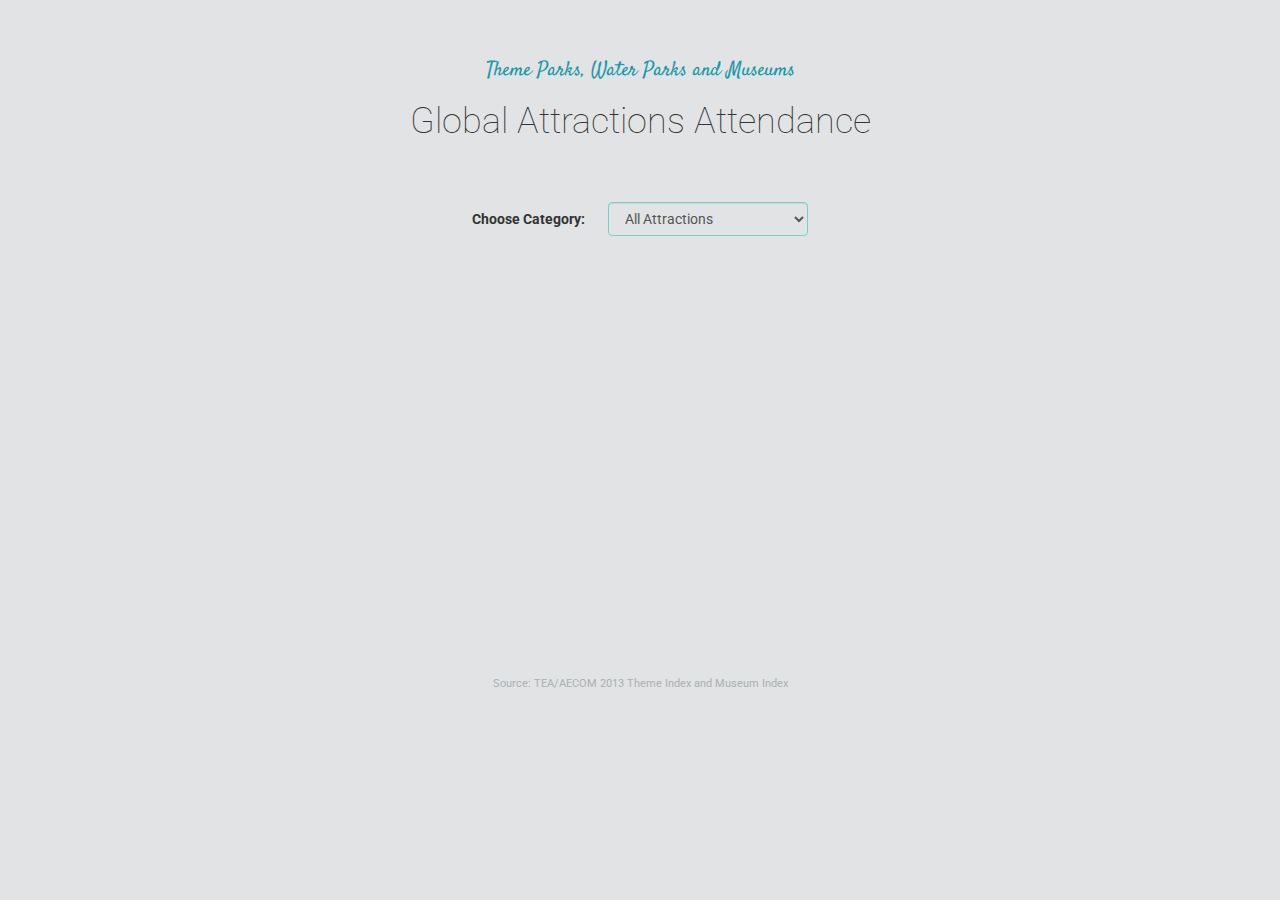
<file: Chapters/Lab_2/Template/index.html>
<!doctype html>
<html>
	<head>
		<meta charset="utf-8">
		<meta name="description" content="">
		<meta name="viewport" content="width=device-width, initial-scale=1">
		<title>CS171 - Introduction to JavaScript</title>

		<!-- Load CSS libraries -->
		<link rel="stylesheet" href="css/bootstrap.min.css">
		<link rel="stylesheet" href="css/style.css">

		<!-- GOOGLE FONTS -->
		<link href='https://fonts.googleapis.com/css?family=Roboto:400,100,300,500,400italic,300italic' rel='stylesheet' type='text/css'>
		<link href='https://fonts.googleapis.com/css?family=Satisfy' rel='stylesheet' type='text/css'>
	</head>
	<body>

	<div class="container content">

		<h2>Theme Parks, Water Parks and Museums</h2>
		<h1>Global Attractions Attendance</h1>

		<div class="user-control">
			<div class="form-group">
		    <label for="attraction-category">Choose Category:</label>
		    <select id="attraction-category" class="form-control" onchange="dataFiltering()">
				  <option value="all">All Attractions</option>
				  <option value="Theme Park">Theme Park</option>
				  <option value="Water Park">Water Park</option>
				  <option value="Museum">Museum</option>
				</select>
		  </div>
		</div>

		<!-- Parent container of our bar chart -->
		<div id="chart-area"></div>

		<p class="source-desc">Source: TEA/AECOM 2013 Theme Index and Museum Index</p>

	</div>
	
	  
	<!-- Load JS libraries: jQuery, bootstrap, D3, D3 Tooltips -->
	<script src="js/jquery.min.js"></script>
	<script src="js/bootstrap.min.js"></script>
	<script src="js/d3.min.js"></script>
	<script src="js/d3-tip.js"></script>

	<!-- Completed: data loading, bar-chart rendering -->
	<script src="js/global-attractions.js"></script>
	<script src="js/barchart.js"></script>

	<script src="js/lab2.js"></script>
	</body>
</html>
</file>
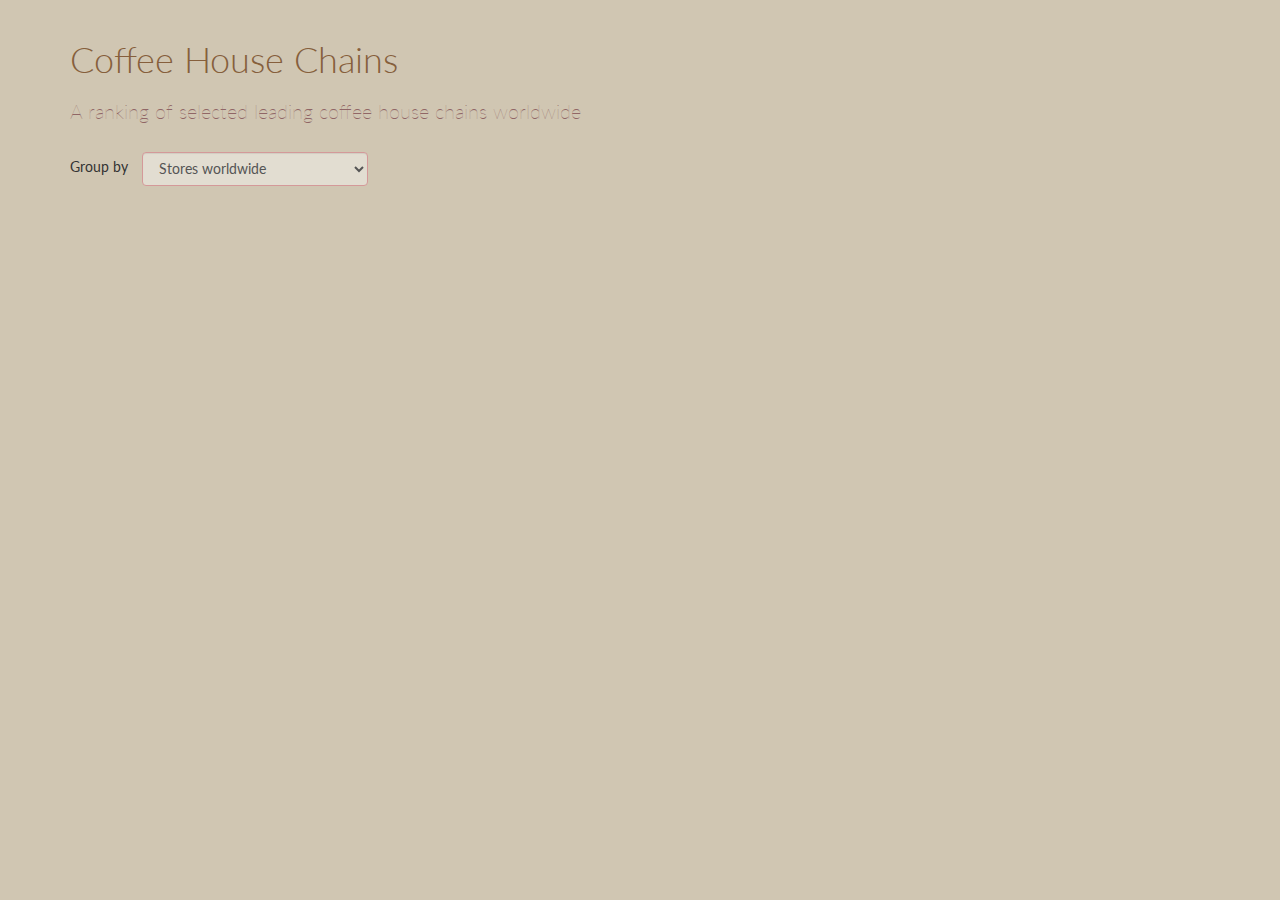
<file: Chapters/Lab_4/Template/index.html>
<!doctype html>
<html>
<head>
	<meta charset="utf-8">
	<meta name="description" content="">
	<meta name="viewport" content="width=device-width, initial-scale=1">
	<title>CS171 - Lab 5</title>

	<link rel="stylesheet" href="css/bootstrap.min.css">
	<link rel="stylesheet" href="css/style.css">

	<link href='https://fonts.googleapis.com/css?family=Lato:400,300,400italic,700' rel='stylesheet' type='text/css'>
</head>
<body>

	<div class="container">

		<h1>Coffee House Chains</h1>
		<h2>A ranking of selected leading coffee house chains worldwide</h2>

		<form class="form-inline">
			<div class="form-group">
		    <label for="rankingType">Group by</label>
		    <select class="form-control" id="ranking-type">
				  <option value="stores">Stores worldwide</option>
				  <option value="revenue">Revenue in billion U.S. dollars</option>
				</select>

				<!-- Activity IV -->
				<!--<button type="button" class="btn btn-link" id="change-sorting"><i class="glyphicon glyphicon-sort"></i> Sort</button>-->
		  </div>
		</form>
		

		<div id="chart-area"></div>

	</div>


	<!-- Load JS libraries: jQuery, bootstrap, D3 -->
	<script src="js/jquery.min.js"></script>
	<script src="js/bootstrap.min.js"></script>
	<script src="js/d3.min.js"></script>

	<!-- Bar chart implementation -->
	<script src="js/main.js"></script>

</body>
</html>
</file>
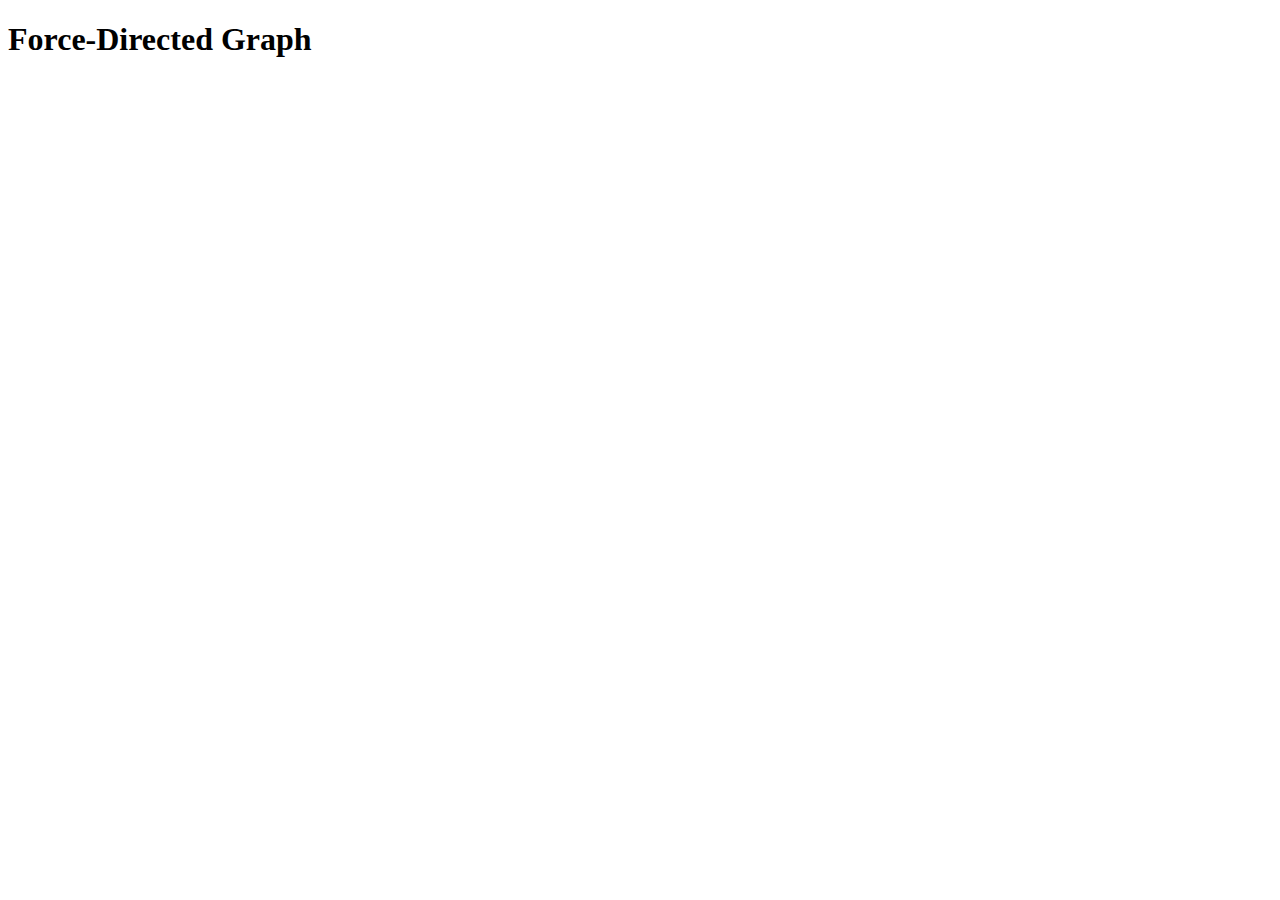
<file: Chapters/Lab_5/Activity 2/index.html>
<!doctype html>
<html>
    <head>
        <meta charset="utf-8">
        <meta name="description" content="">
        <title>CS171 - Lab 6</title>

        <link rel="stylesheet" href="css/style.css">
    </head>
    <body>

        <h1>Force-Directed Graph</h1>

        <div id="chart-area"></div>
        
        <script src="js/d3.min.js"></script>
        <script src="js/activity1.js"></script>
    </body>
</html>
</file>
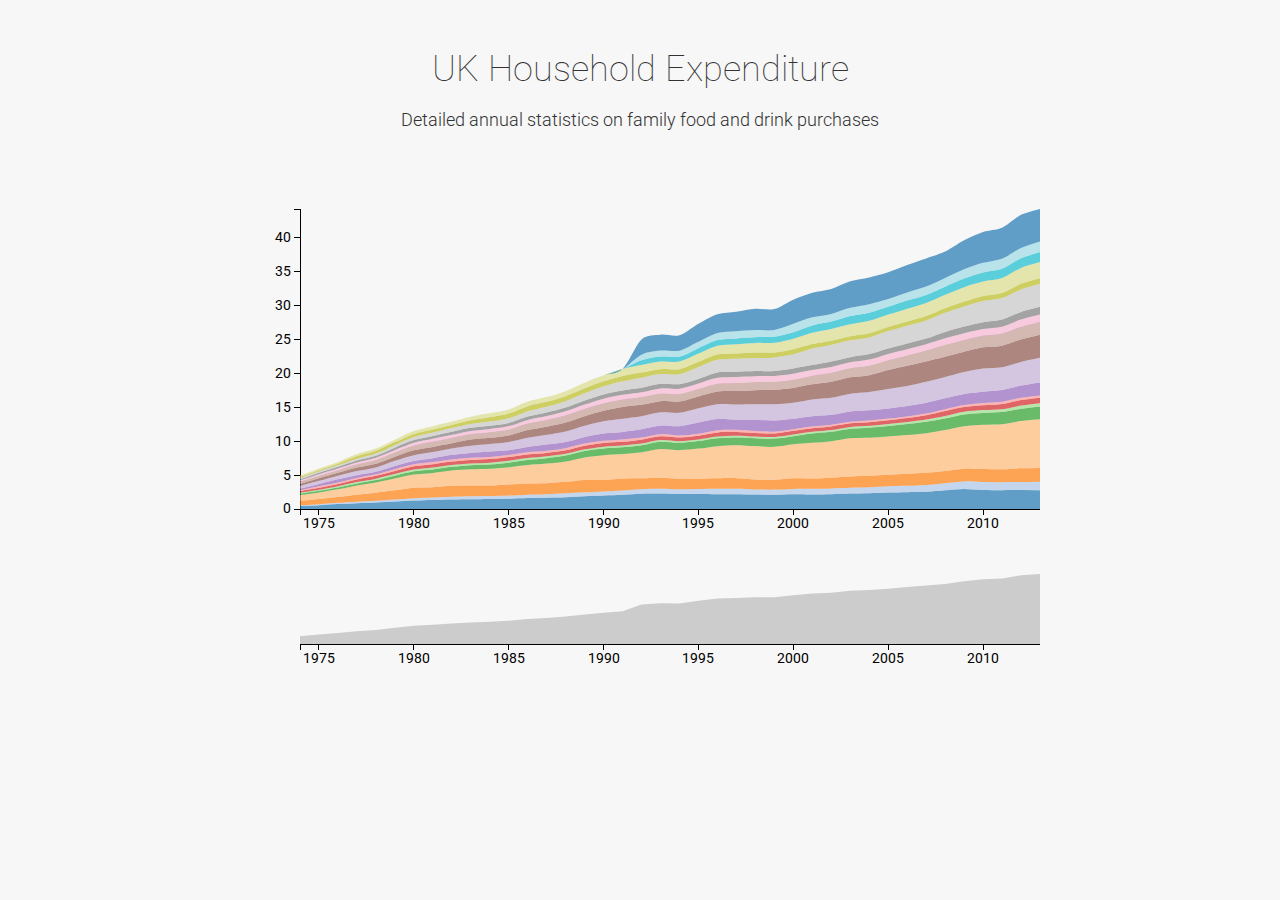
<file: Chapters/Useful Links/!EventHandler/Solution/index.html>
<!doctype html>
<html>
<head>
	<meta charset="utf-8">
	<meta name="description" content="">
	<meta name="viewport" content="width=device-width, initial-scale=1">
	<title>CS171 - Lab 7</title>

	<!-- Load Google Font -->
	<link href='https://fonts.googleapis.com/css?family=Roboto:100,400,300,400italic,700' rel='stylesheet' type='text/css'>

	<!-- CSS libraries -->
	<link rel="stylesheet" href="css/bootstrap.min.css">
	<link rel="stylesheet" href="css/font-awesome.min.css">

	<!-- Custom CSS code -->
	<link rel="stylesheet" href="css/style.css">
</head>
<body>

	<div class="container-fluid">

		<div class="row">
			<div class="col-md-12">
				
				<h1>UK Household Expenditure</h1>
				<h2>Detailed annual statistics on family food and drink purchases</h2>

				<!-- Visualization placeholders -->
				<div id="stacked-area-chart"></div>
				<div id="timeline"></div>
			
			</div>
		</div>

	</div>

	<!-- Load JS libraries -->
	<script src="js/jquery.min.js"></script>
	<script src="js/bootstrap.min.js"></script>
	<script src="js/d3.min.js"></script>

	<!-- Visualization objects -->
	<script src="js/stackedAreaChart.js"></script>
	<script src="js/timeline.js"></script>

	<!-- Load data, create visualizations -->
	<script src="js/main.js"></script>
</body>
</html>
</file>
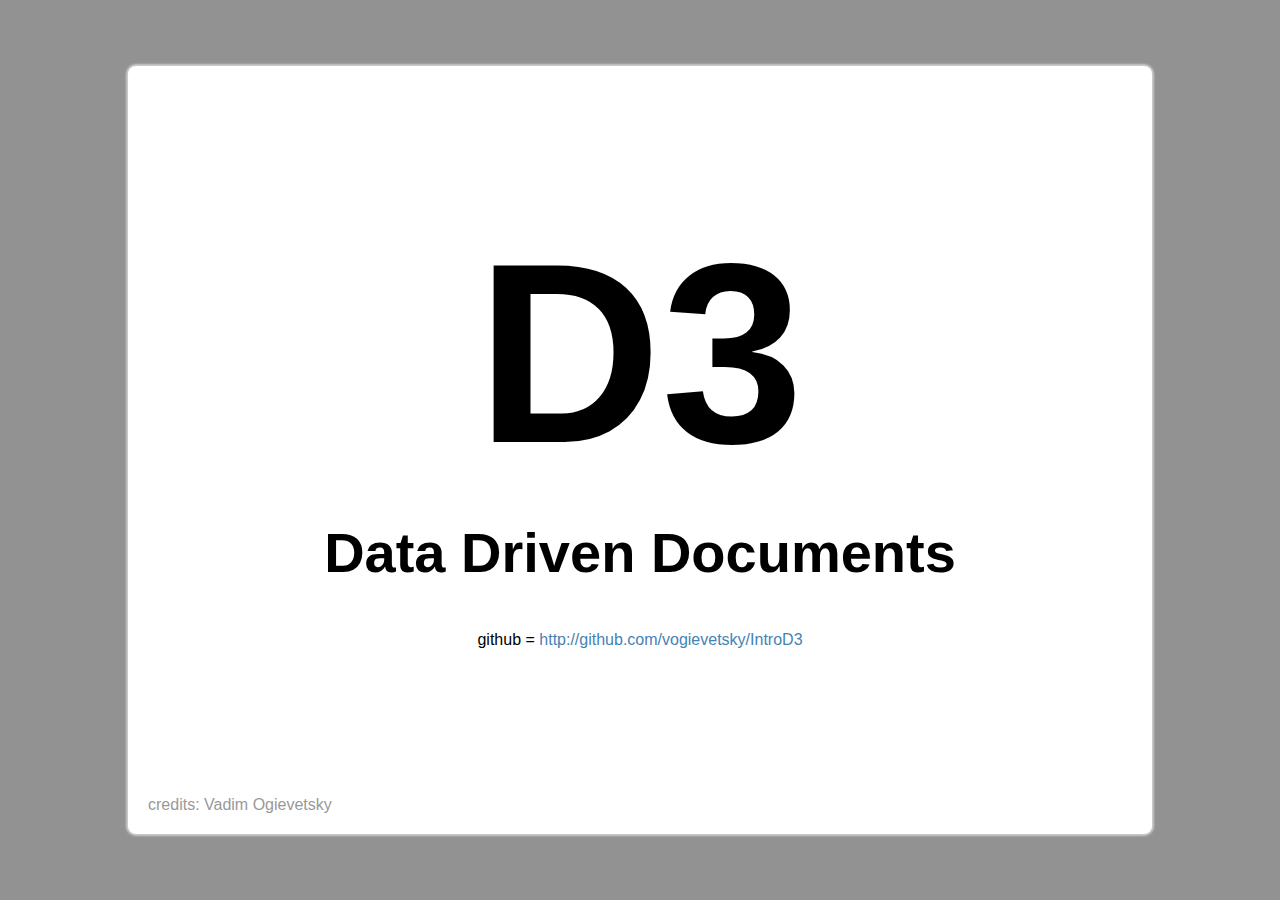
<file: Chapters/Lab_1/D3 Intro.htm>
<!DOCTYPE html>
<!-- saved from url=(0038)http://vadim.ogievetsky.com/IntroD3/#1 -->
<html><head><meta http-equiv="Content-Type" content="text/html; charset=UTF-8">
    
    <title>D3 Intro</title>
    <link rel="stylesheet" type="text/css" href="./D3 Intro_files/deck.css">
    <script src="./D3 Intro_files/d3.v3.js"></script>
    <script src="./D3 Intro_files/slide_maker.js"></script>
  </head>
  <body>

    <section class="main_title">
      <h1>D3</h1>
      <h2>Data Driven Documents</h2>
      github = <a href="http://github.com/vogievetsky/IntroD3">http://github.com/vogievetsky/IntroD3</a>
      <div class="name">credits: Vadim Ogievetsky</div>
    </section>

    <script src="./D3 Intro_files/slides.js"></script><section class="title" style="display: none;"><h1>First, some JavaScript</h1></section><section class="code_slide" style="display: none;"><h1>JavaScript</h1><div class="codes"><textarea class="code" placeholder="JavaScript goes in here..."></textarea><div class="button_bar"><div class="run btn">Run</div><div class="reset btn">Reset</div></div></div><div class="out"></div></section><section class="code_slide" style="display: none;"><h1>JavaScript to the Max</h1><div class="codes"><textarea class="code" placeholder="JavaScript goes in here..."></textarea><div class="button_bar"><div class="run btn">Run</div><div class="reset btn">Reset</div></div></div><div class="out"></div></section><section class="code_slide" style="display: none;"><h1>JavaScript to the Max</h1><div class="codes"><textarea class="code" placeholder="JavaScript goes in here..."></textarea><div class="button_bar"><div class="run btn">Run</div><div class="reset btn">Reset</div></div></div><div class="out"></div></section><section class="title" style="display: none;"><h1>Core D3</h1></section><section class="code_title" style="display: none;"><h1>.select()</h1></section><section class="code_slide" style="display: none;"><h1>.select()</h1><div class="codes"><textarea class="code" placeholder="JavaScript goes in here..."></textarea><div class="button_bar"><div class="run btn">Run</div><div class="reset btn">Reset</div></div></div><div class="out"></div></section><section class="code_slide" style="display: none;"><h1>.select()</h1><div class="codes"><textarea class="code" placeholder="JavaScript goes in here..."></textarea><div class="button_bar"><div class="run btn">Run</div><div class="reset btn">Reset</div></div></div><div class="out"></div></section><section class="code_slide" style="display: none;"><h1>.select()</h1><div class="codes"><textarea class="code" placeholder="JavaScript goes in here..."></textarea><div class="button_bar"><div class="run btn">Run</div><div class="reset btn">Reset</div></div></div><div class="out"></div></section><section class="code_title" style="display: none;"><h1>.selectAll()</h1></section><section class="code_slide" style="display: none;"><h1>.selectAll()</h1><div class="codes"><textarea class="code" placeholder="JavaScript goes in here..."></textarea><div class="button_bar"><div class="run btn">Run</div><div class="reset btn">Reset</div></div></div><div class="out"></div></section><section class="code_slide" style="display: none;"><h1>.selectAll()</h1><div class="codes"><textarea class="code" placeholder="JavaScript goes in here..."></textarea><div class="button_bar"><div class="run btn">Run</div><div class="reset btn">Reset</div></div></div><div class="out"></div></section><section class="code_slide" style="display: none;"><h1>.selectAll()</h1><div class="codes"><textarea class="code" placeholder="JavaScript goes in here..."></textarea><div class="button_bar"><div class="run btn">Run</div><div class="reset btn">Reset</div></div></div><div class="out"></div></section><section class="code_title" style="display: none;"><h1>.data()</h1></section><section class="code_slide" style="display: none;"><h1>.data()</h1><div class="codes"><textarea class="code" placeholder="JavaScript goes in here..."></textarea><div class="button_bar"><div class="run btn">Run</div><div class="reset btn">Reset</div></div></div><div class="out"></div></section><section class="code_title" style="display: none;"><h1>.enter()</h1></section><section class="code_slide" style="display: none;"><h1>.enter()</h1><div class="codes"><textarea class="code" placeholder="JavaScript goes in here..."></textarea><div class="button_bar"><div class="run btn">Run</div><div class="reset btn">Reset</div></div></div><div class="out"></div></section><section class="code_slide" style="display: none;"><h1>.enter()</h1><div class="codes"><textarea class="code" placeholder="JavaScript goes in here..."></textarea><div class="button_bar"><div class="run btn">Run</div><div class="reset btn">Reset</div></div></div><div class="out"></div></section><section class="code_slide" style="display: none;"><h1>.enter()</h1><div class="codes"><textarea class="code" placeholder="JavaScript goes in here..."></textarea><div class="button_bar"><div class="run btn">Run</div><div class="reset btn">Reset</div></div></div><div class="out"></div></section><section class="code_slide" style="display: none;"><h1>.enter()</h1><div class="codes"><textarea class="code" placeholder="JavaScript goes in here..."></textarea><div class="button_bar"><div class="run btn">Run</div><div class="reset btn">Reset</div></div></div><div class="out"></div></section><section class="code_slide" style="display: none;"><h1>.enter() // a common pattern</h1><div class="codes"><textarea class="code" placeholder="JavaScript goes in here..."></textarea><div class="button_bar"><div class="run btn">Run</div><div class="reset btn">Reset</div></div></div><div class="out"></div></section><section class="code_title" style="display: none;"><h1>.exit()</h1></section><section class="code_slide" style="display: none;"><h1>.exit()</h1><div class="codes"><textarea class="code" placeholder="JavaScript goes in here..."></textarea><div class="button_bar"><div class="run btn">Run</div><div class="reset btn">Reset</div></div></div><div class="out"></div></section><section class="code_slide" style="display: none;"><h1>.exit()</h1><div class="codes"><textarea class="code" placeholder="JavaScript goes in here..."></textarea><div class="button_bar"><div class="run btn">Run</div><div class="reset btn">Reset</div></div></div><div class="out"></div></section><section class="code_title" style="display: none;"><h1>.transition()</h1></section><section class="code_slide" style="display: none;"><h1>.transition()</h1><div class="codes"><textarea class="code" placeholder="JavaScript goes in here..."></textarea><div class="button_bar"><div class="run btn">Run</div><div class="reset btn">Reset</div></div></div><div class="out"></div></section><section class="code_slide" style="display: none;"><h1>.transition()</h1><div class="codes"><textarea class="code" placeholder="JavaScript goes in here..."></textarea><div class="button_bar"><div class="run btn">Run</div><div class="reset btn">Reset</div></div></div><div class="out"></div></section><section class="code_title" style="display: none;"><h1>.data(..., join)</h1></section><section class="code_slide" style="display: none;"><h1>.data(..., join)</h1><div class="codes"><textarea class="code" placeholder="JavaScript goes in here..."></textarea><div class="button_bar"><div class="run btn">Run</div><div class="reset btn">Reset</div></div></div><div class="out"></div></section><section class="code_slide" style="display: none;"><h1>.data(..., join)</h1><div class="codes"><textarea class="code" placeholder="JavaScript goes in here..."></textarea><div class="button_bar"><div class="run btn">Run</div><div class="reset btn">Reset</div></div></div><div class="out"></div></section><section class="title" style="display: none;"><h1>Nested Selections</h1></section><section class="code_slide" style="display: none;"><h1>Nested Selections</h1><div class="codes"><textarea class="code" placeholder="JavaScript goes in here..."></textarea><div class="button_bar"><div class="run btn">Run</div><div class="reset btn">Reset</div></div></div><div class="out"></div></section><section class="title" style="display: none;"><h1>Useful Examples</h1></section><section class="code_slide" style="display: none;"><h1>Shuffle</h1><div class="codes"><textarea class="code" placeholder="JavaScript goes in here..."></textarea><div class="button_bar"><div class="run btn">Run</div><div class="reset btn">Reset</div></div></div><div class="out"></div></section><section class="code_slide" style="display: none;"><h1>Shuffle (v2)</h1><div class="codes"><textarea class="code" placeholder="JavaScript goes in here..."></textarea><div class="button_bar"><div class="run btn">Run</div><div class="reset btn">Reset</div></div></div><div class="out"></div></section><section class="code_slide" style="display: none;"><h1>Drawing lines</h1><div class="codes"><textarea class="code" placeholder="JavaScript goes in here..."></textarea><div class="button_bar"><div class="run btn">Run</div><div class="reset btn">Reset</div></div></div><div class="out"></div></section><section class="code_slide" style="display: none;"><h1>Drawing lines</h1><div class="codes"><textarea class="code" placeholder="JavaScript goes in here..."></textarea><div class="button_bar"><div class="run btn">Run</div><div class="reset btn">Reset</div></div></div><div class="out"></div></section><section class="code_slide" style="display: none;"><h1>Drawing lines</h1><div class="codes"><textarea class="code" placeholder="JavaScript goes in here..."></textarea><div class="button_bar"><div class="run btn">Run</div><div class="reset btn">Reset</div></div></div><div class="out"></div></section>

    <script src="./D3 Intro_files/deck.js"></script>
  

</body></html>
</file>
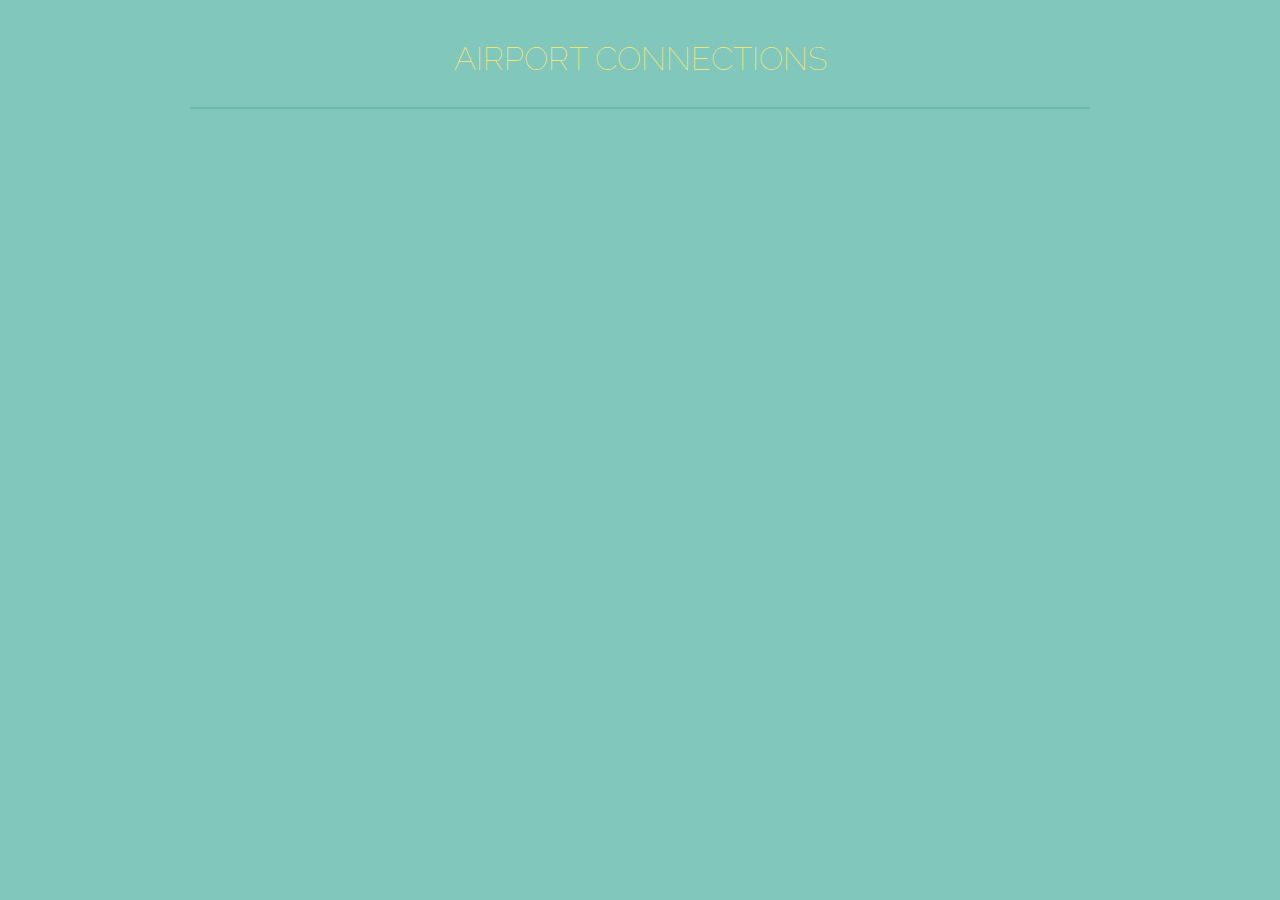
<file: Chapters/Lab_5/Activity 3/map.html>
<!doctype html>
<html>
    <head>
        <meta charset="utf-8">
        <meta name="description" content="">
        <title>CS171 - Lab 6</title>

        <link rel="stylesheet" href="css/style.css">

        <link href='https://fonts.googleapis.com/css?family=Raleway:400,300,500,600' rel='stylesheet' type='text/css'>
    </head>
    <body class="world-map">

        <h1>Airport Connections</h1>

        <div id="map"></div>

        <script src="js/d3.min.js"></script>
        <script src="js/topojson.min.js"></script>
        <script src="js/queue.min.js"></script>
        <script src="js/activity2.js"></script>
    </body>
</html>

<!--
    path {
  stroke: white;
  stroke-width: 0.25px;
  fill: grey;
}
-->
</file>
<file: Chapters/Lab_2/Template/css/style.css>
/****************/
/*    GENERAL   */
/****************/

body {
  background-color: #e1e3e4;
  font-family: 'Roboto', sans-serif;
}

h1 {
  margin-bottom: 60px;
  font-weight: 100;
}

h2 {
  font-family: 'Satisfy', cursive;
  font-size: 20px;
  margin-top: 60px;
  color: #1A99AA;
}

.content {
  text-align: center;
}

.user-control label {
  margin-right: 20px;
}

.user-control #attraction-category {
  display: inline-block;
  background: transparent;
  max-width: 200px;
  border: 1px solid #75D4CA;
  outline: none;
}

.source-desc {
  font-size: 11px;
  color: #ABB0B3;
  margin-top: 20px;
}


/****************/
/*   BAR-CHART  */
/****************/

.bar {
  fill: #3C948B;
}

.bar:hover {
  fill: #327972;
}

.axis {
  font: 10px sans-serif;
}

.axis path,
.axis line,
.domain {
  fill: none;
  stroke: #000;
  shape-rendering: crispEdges;
}

.x-axis path {
  display: none;
}

.x-axis text {
  font-weight: bold;
}

.axis-title {
	fill: #888;
	font-size: 12px;
}


/****************/
/*   TOOLTIPS   */
/****************/

.d3-tip {
  padding: 12px;
  background: rgba(0, 0, 0, 0.8);
  color: #fff;
  border-radius: 2px;
  pointer-events: none;
}

/* Creates a small triangle extender for the tooltip */
.d3-tip:after {
  box-sizing: border-box;
  display: inline;
  font-size: 10px;
  width: 100%;
  line-height: 1;
  color: rgba(0, 0, 0, 0.8);
  position: absolute;
  pointer-events: none;
}

/* Northward tooltips */
.d3-tip.n:after {
  content: "\25BC";
  margin: -3px 0 0 0;
  top: 100%;
  left: 0;
  text-align: center;
}
</file>
<file: Chapters/Lab_4/Template/css/style.css>
body {
	font-family: 'Lato', sans-serif;
	background-color: #D0C6B2;
}

h1 {
  color: #865F3C;
  margin-top: 40px;
  font-weight: 300;
}

h2 {
	font-weight: 100;
  font-size: 20px;
  margin-bottom: 30px;
  color: #906666;
}

.form-inline {
  margin-bottom: 30px;
}

.form-control {
	background: #E2DDD1;
	border: 1px solid #D49999;
	width: 250px;
}

.form-group label {
	font-weight: 400;
	margin-right: 10px;
}


/***************/
/*  BAR CHART  */
/***************/

.bar {
  fill: #8E7060;
}

.axis {
  font: 10px sans-serif;
  fill: #333;
}

.axis-title {
  fill: #9C8B83;
  font-size: 11px;
}

.axis path,
.axis line {
  fill: none;
  stroke: #333;
  shape-rendering: crispEdges;
}

.x-axis {
  font-size: 12px;
}

.x-axis path {
  display: none;
}
</file>
<file: Chapters/Lab_5/Activity 2/css/style.css>
.node {
  stroke: #fff;
  stroke-width: 1.5px;
}

.link {
  stroke: #999;
  stroke-opacity: .6;
}
</file>
<file: Chapters/Useful Links/!EventHandler/Solution/css/style.css>
body {
  font-family: 'Roboto', sans-serif;
  background-color: #f7f7f7;
  text-align: center;
}

h1 {
  font-weight: 100;
  margin-top: 50px;
}

h2 {
  font-weight: 300;
  font-size: 18px;
  margin-bottom: 40px;
}

.container-fluid {
	padding-right: 30px;
	padding-left: 30px;
}

.axis path,
.axis line {
  fill: none;
  stroke: #000;
  shape-rendering: crispEdges;
}

.browser text {
  text-anchor: end;
}

.area {
  opacity: 0.7;
  clip-path: url(#clip);
}
.area:hover {
  opacity: 1;
}

.brush .extent {
  stroke: #fff;
  fill-opacity: .125;
  shape-rendering: crispEdges;
}
</file>
<file: Chapters/Lab_1/D3 Intro_files/deck.css>
*{-webkit-box-sizing:border-box;-moz-box-sizing:border-box;box-sizing:border-box;}
h1{margin:0;}
.btn{display:inline-block;padding:4px 10px 4px;font-size:13px;line-height:18px;color:#333333;text-align:center;text-shadow:0 1px 1px rgba(255, 255, 255, 0.75);background-color:#fafafa;background-image:-webkit-gradient(linear, 0 0, 0 100%, from(#ffffff), color-stop(25%, #ffffff), to(#e6e6e6));background-image:-webkit-linear-gradient(#ffffff, #ffffff 25%, #e6e6e6);background-image:-moz-linear-gradient(top, #ffffff, #ffffff 25%, #e6e6e6);background-image:-ms-linear-gradient(#ffffff, #ffffff 25%, #e6e6e6);background-image:-o-linear-gradient(#ffffff, #ffffff 25%, #e6e6e6);background-image:linear-gradient(#ffffff, #ffffff 25%, #e6e6e6);background-repeat:no-repeat;border:1px solid #ccc;border-bottom-color:#bbb;-webkit-border-radius:4px;-moz-border-radius:4px;border-radius:4px;-webkit-box-shadow:inset 0 1px 0 rgba(255, 255, 255, 0.2),0 1px 2px rgba(0, 0, 0, 0.05);-moz-box-shadow:inset 0 1px 0 rgba(255, 255, 255, 0.2),0 1px 2px rgba(0, 0, 0, 0.05);box-shadow:inset 0 1px 0 rgba(255, 255, 255, 0.2),0 1px 2px rgba(0, 0, 0, 0.05);cursor:pointer;}.btn:hover{color:#333333;text-decoration:none;background-color:#e6e6e6;background-position:0 -15px;-webkit-transition:background-position 0.1s linear;-moz-transition:background-position 0.1s linear;-ms-transition:background-position 0.1s linear;-o-transition:background-position 0.1s linear;transition:background-position 0.1s linear;}
.btn:focus{outline:thin dotted;outline:5px auto -webkit-focus-ring-color;outline-offset:-2px;}
.btn.active,.btn:active{background-image:none;-webkit-box-shadow:inset 0 2px 4px rgba(0, 0, 0, 0.15),0 1px 2px rgba(0, 0, 0, 0.05);-moz-box-shadow:inset 0 2px 4px rgba(0, 0, 0, 0.15),0 1px 2px rgba(0, 0, 0, 0.05);box-shadow:inset 0 2px 4px rgba(0, 0, 0, 0.15),0 1px 2px rgba(0, 0, 0, 0.05);background-color:#e6e6e6;background-color:#d9d9d9 \9;color:rgba(0, 0, 0, 0.5);outline:0;}
body{background:#929292;font-family:"Helvetica Neue",Arial,sans-serif;text-align:center;}
section{width:1024px;height:768px;position:absolute;top:50%;left:50%;margin-left:-512px;margin-top:-384px;border-radius:8px;-o-border-radius:8px;-moz-border-radius:8px;-webkit-border-radius:8px;background:white;-moz-box-shadow:0px 0px 2px 2px #ccc;-webkit-box-shadow:0px 0px 2px 2px #ccc;box-shadow:0px 0px 2px 2px #ccc;}section.main_title h1{margin-top:140px;font-size:256px;}
section.main_title h2{margin-top:20px;font-size:56px;}
section.title h1{margin-top:310px;font-size:40px;}
section.top_title h1{margin-top:22px;margin-bottom:15px;font-size:36px;}
section.top_title a{display:block;margin-top:30px;font-size:28px;}
section.code_title h1{font-family:"Courier New",monospace;margin-top:310px;font-size:42px;}
section.code_slide h1{font-family:"Courier New",monospace;margin-top:22px;font-size:36px;}
section.code_slide div.codes{position:absolute;left:10px;bottom:10px;right:517px;top:90px;}section.code_slide div.codes textarea{font-family:"Courier New",monospace;text-align:left;width:100%;height:100%;border:1px solid #ccc;font-size:16px;padding:4px 4px;resize:none;outline:none;white-space:pre;}section.code_slide div.codes textarea.init{display:none;}
section.code_slide div.codes div.button_bar{position:absolute;right:16px;bottom:4px;}section.code_slide div.codes div.button_bar div.reset,section.code_slide div.codes div.button_bar div.run{margin:3px;}
section.code_slide div.out{position:absolute;right:10px;bottom:10px;left:517px;top:90px;border:1px solid #ccc;}section.code_slide div.out div.error{position:absolute;background:white;top:5px;left:5px;right:5px;color:red;border:2px solid red;z-index:100;padding:10px;font-size:16px;}
section.code_slide div.out pre.log{position:absolute;background:white;top:5px;left:5px;right:5px;border:2px solid black;z-index:99;padding:10px;font-size:16px;text-align:left;}
section .name,section .date{position:absolute;bottom:20px;color:#999;}
section .name{left:20px;}
section .date{right:20px;}
section svg{width:100%;height:100%;}section svg rect{fill:#ccc;stroke:gray;stroke-width:2px;}
section svg text{font:16px sans-serif;}
section a{color:steelblue;}
section a:not(:hover){text-decoration:none;}
section .mmx{position:absolute;left:50%;margin-left:-150px;bottom:3px;}
</file>
<file: Chapters/Lab_5/Activity 3/css/style.css>
/* ACTIVITY I */ 

.node {
  stroke: #fff;
  stroke-width: 1.5px;
}

.link {
  stroke: #999;
  stroke-opacity: .6;
}


/* ACTIVITY II */

.world-map {
	font-family: 'Raleway', sans-serif;
	background-color: #82C7BC;
	text-align: center;
	margin: 0;
}

.world-map h1 {
  border-bottom: 2px solid #6DB9AD;
  margin: 0 auto;
  margin-top: 40px;
  width: 900px;
  padding-bottom: 30px;
  color: #FFEB6E;
  text-transform: uppercase;
  font-weight: 100;
}

.world-map path {
	fill: #3D3842;
}

.world-map .airport {
	fill: #FFEB6E;
}

.world-map .connection {
	stroke: #FFEB6E;
	stroke-width: 2px;
	opacity: 0.3;
}
</file>
